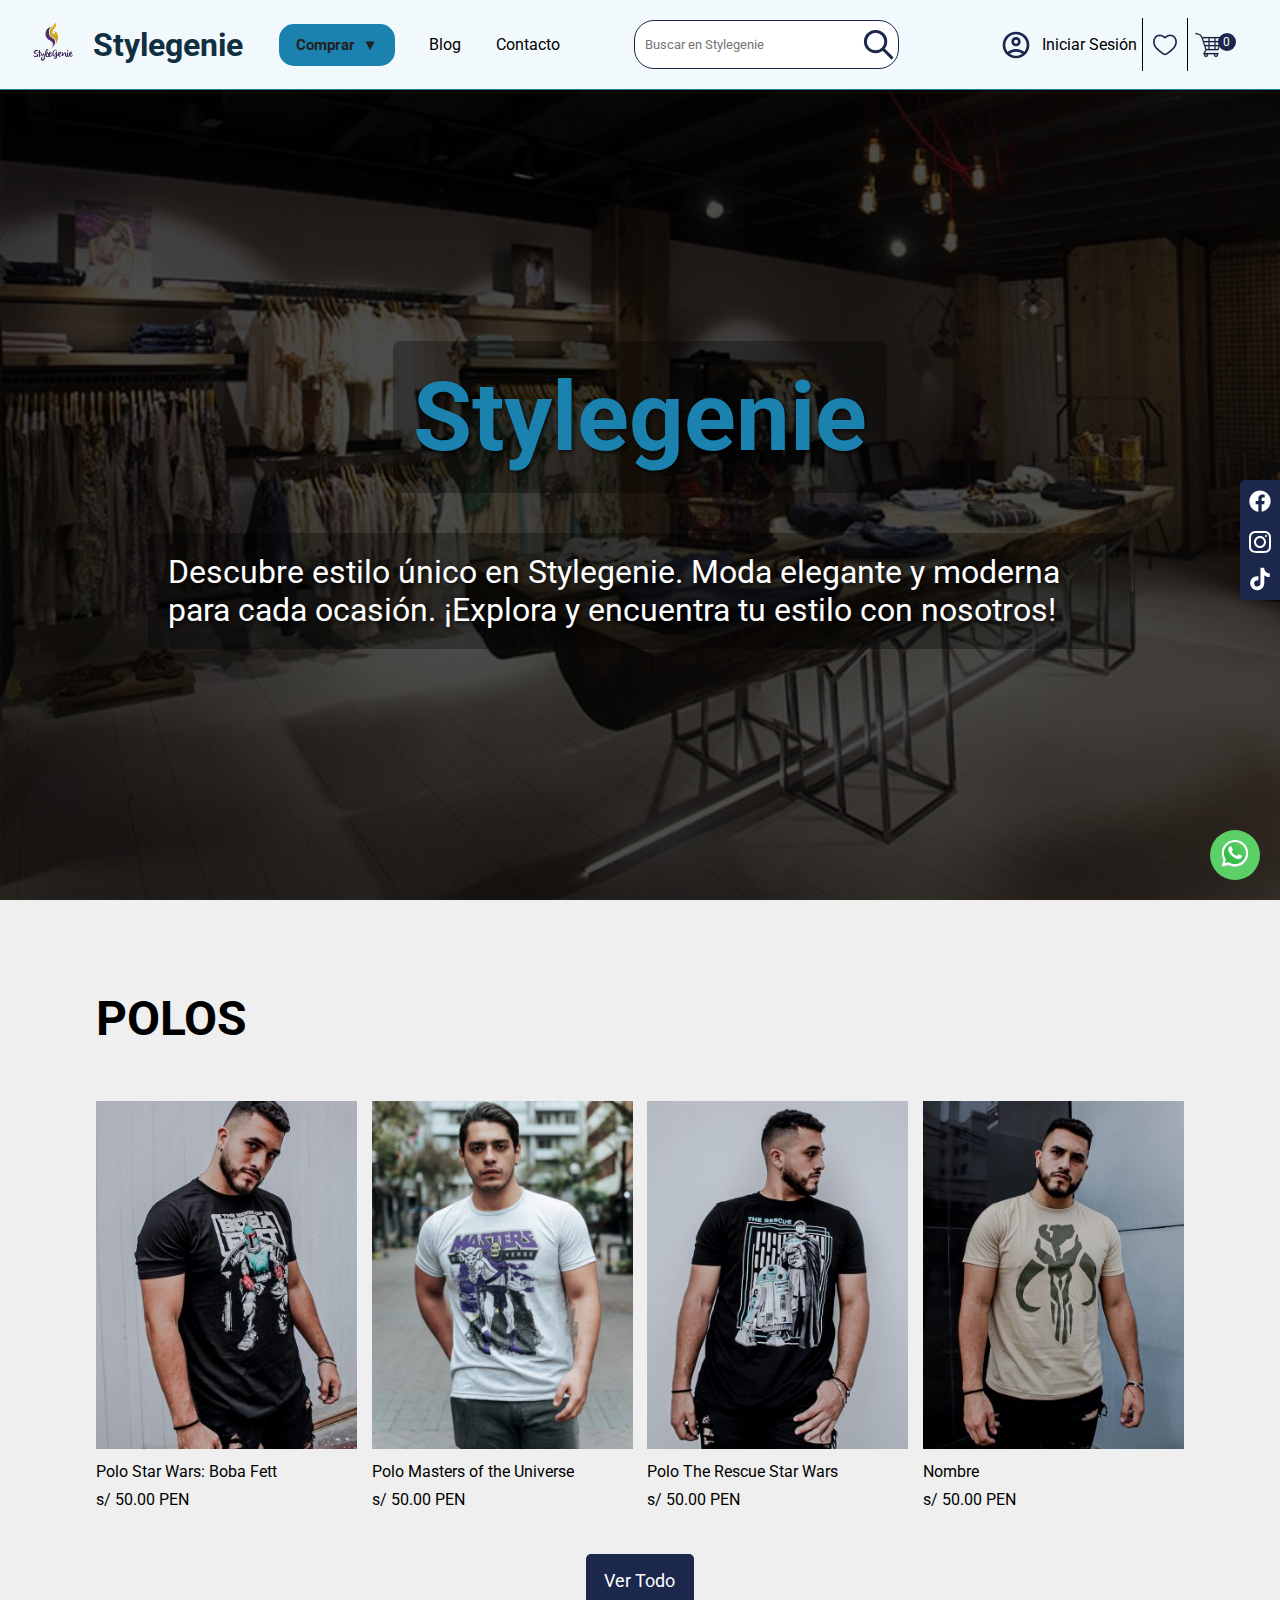
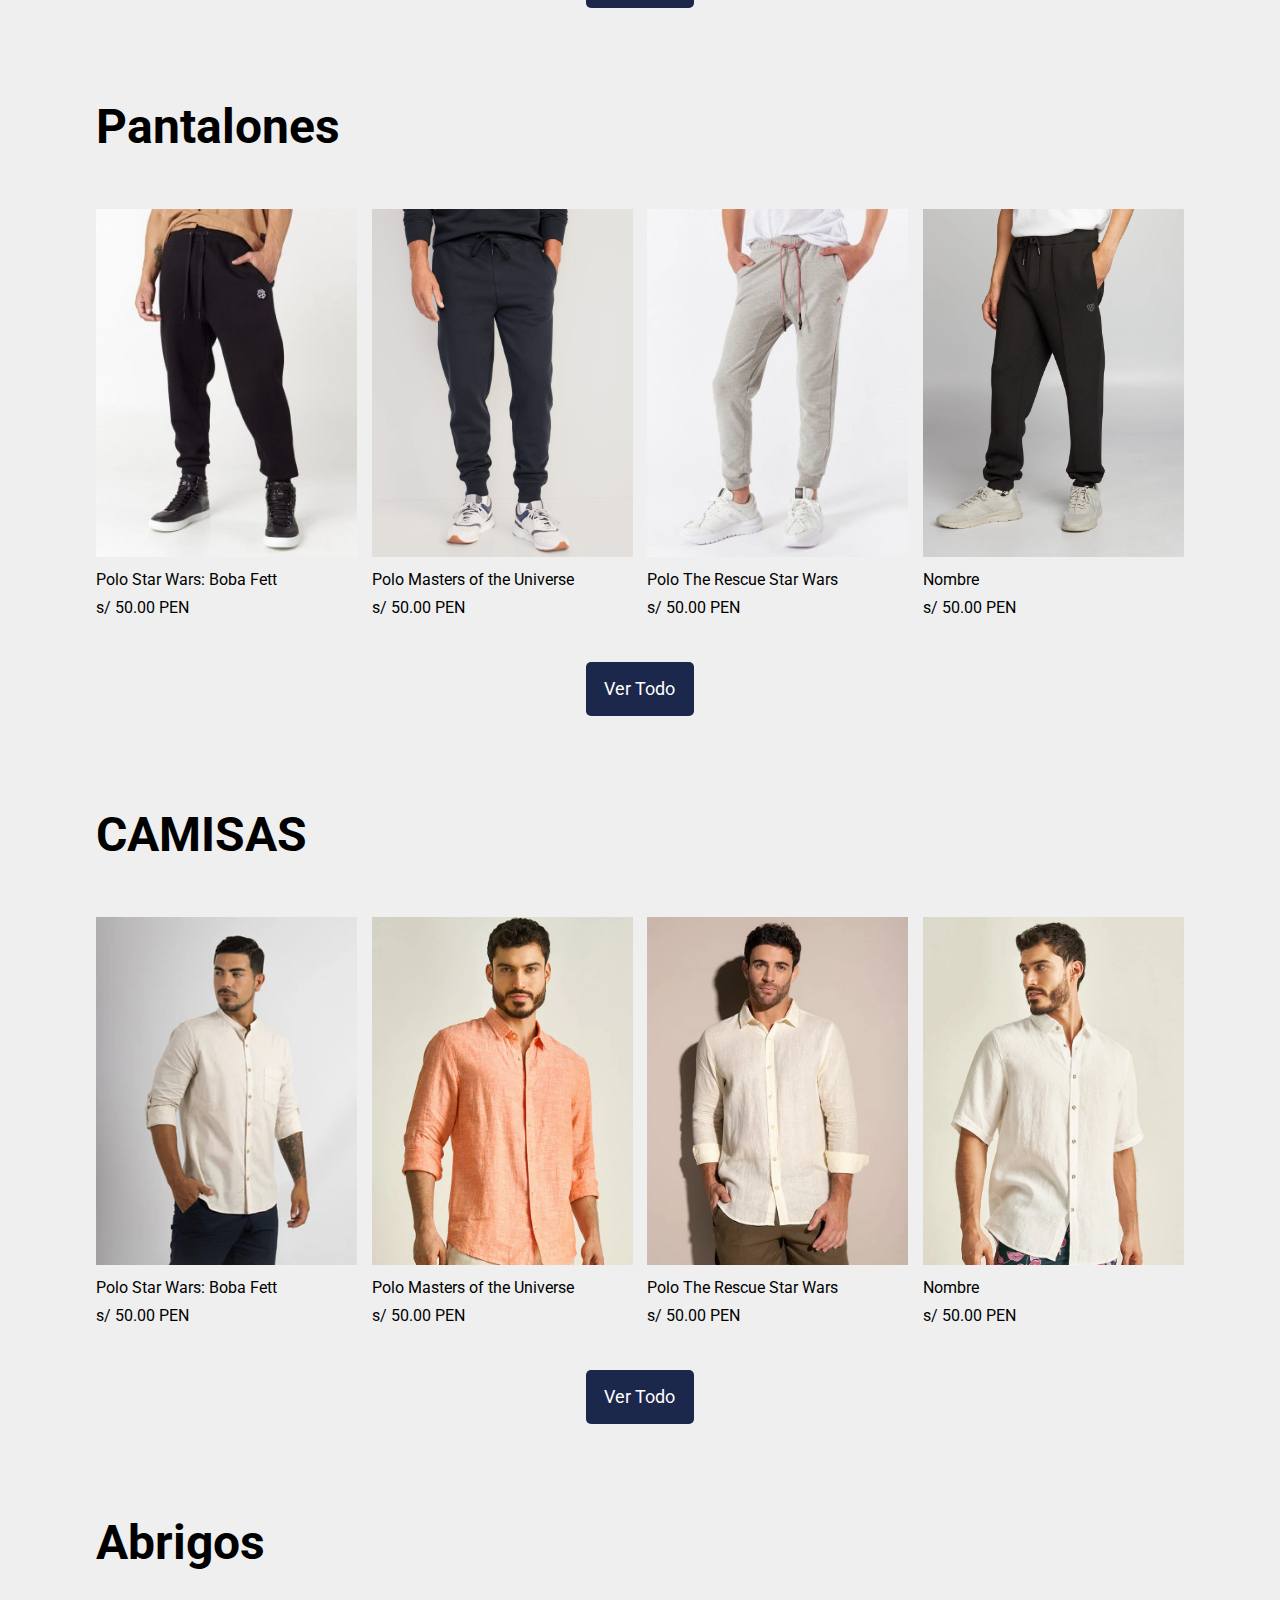
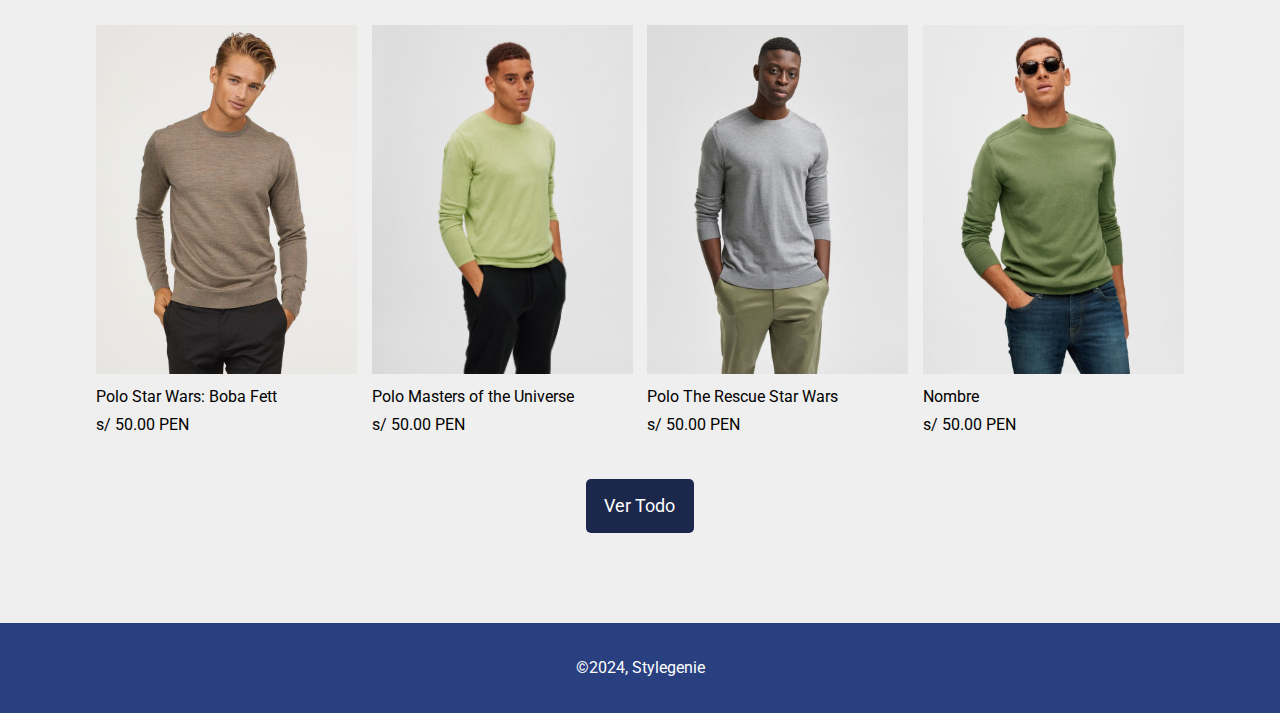
<file: index.html>
<!DOCTYPE html>
<html lang="es">
<head>
    <!--Meta etiquetas-->
    <meta charset="UTF-8">
    <meta name="viewport" content="width=device-width, initial-scale=1.0">
    <!--Titulo-->
    <title>Stylegenie | Pagina Principal</title>
    <!--Meta datos-->
    <meta name="description" content="Descubre estilo único en Stylegenie. Moda elegante y moderna para cada ocasión. ¡Explora y encuentra tu estilo con nosotros!">
    <!--MD Redes Sociales-->
    <meta property="og:title" content="Stylegenie | Pagina Principal">
    <meta property="og:description" content="Descubre estilo único en Stylegenie. Moda elegante y moderna para cada ocasión. ¡Explora y encuentra tu estilo con nosotros!">
    <meta property="og:image" content="">

    <!--Estilos-->
    <link rel="stylesheet" href="Css/style-index.css">
    <link rel="icon" href="img/Logo.png"> <!--icon-->
    <link rel="apple-touch-icon" href=""> <!--icon de movil-->
    <meta name="theme-color" content="#FFFF0"> <!--color de barra de movil-->
    <link rel="stylesheet" href="https://fonts.googleapis.com/css2?family=Roboto:ital,wght@0,100;0,300;0,400;0,500;0,700;0,900;1,100;1,300;1,400;1,500;1,700;1,900&display=swap">

</head>
<body>
    <!--Encabezado-->

    <header class="header">
        <div class="header-logo">
            <img src="img/Logo.png" alt="">
            <h1><a href="index.html">Stylegenie</a></h1>
        </div>
        <nav class="nav">
            <div class="paste-button">
                <a class="comprar" href="compra.html">Comprar &nbsp;▼</a>
                <div class="dropdown-content">
                    <a href="compra.html">Polos</a>
                    <a href="compra.html">Pantalones</a>
                    <a href="compra.html">Camisas</a>
                    <a href="compra.html">Abrigos</a>
                    <a id="ult" href="">Zapatos</a>
                </div>
              </div>          
            <a href="">Blog</a>
            <a href="contacto.html">Contacto</a>
        </nav>
        <div class="header-search">
            <input type="text" placeholder="Buscar en Stylegenie">
            <button><img src="img/search.svg" alt=""></button>
        </div>
        <div class="header-options">           
            <a href="login.html"><img src="img/user.svg" alt="">Iniciar Sesión</a>
            <a href=""><img src="img/heart.svg" alt=""></a>
            <a href=""><img src="img/shopping-cart.svg" alt=""><div>0</div></a>
        </div>
    </header>

    <!--aside - redes-->

    <aside class="aside-redes">
        <a href=""><img class="facebook" src="img/facebook.svg" alt=""></a>
        <a href=""><img class="instagram" src="img/instagram.svg" alt=""></a>
        <a href=""><img class="tiktok" src="img/tiktok.svg" alt=""></a>
    </aside>

    <!--Cuerpo-->

    <main class="main">

        <article class="main-content">
            <section class="section-1">
                <div>
                    <h2>Stylegenie</h2>
                    <p>Descubre estilo único en Stylegenie. Moda elegante y moderna para cada ocasión. ¡Explora y encuentra tu estilo con nosotros!</p>
                </div>
            </section>
            <section class="section-2">
                <header>
                    <h2>POLOS</h2>
                </header>
                <main class="section-2-content">
                    <div class="section-2-content-products">
                        <section>
                            <img src="img/polo-1.jpg" alt="">
                            <div>
                                <p>Polo Star Wars: Boba Fett</p>
                                <p>s/ 50.00 PEN</p>
                            </div>
                        </section>
                        <section>
                            <img src="img/polo-2.jpg" alt="">
                            <div>
                                <p>Polo Masters of the Universe</p>
                                <p>s/ 50.00 PEN</p>
                            </div>
                        </section>
                        <section>
                            <img src="img/polo-3.jpg" alt="">
                            <div>
                                <p>Polo The Rescue Star Wars</p>
                                <p>s/ 50.00 PEN</p>
                            </div>
                        </section>
                        <section>
                            <img src="img/polo-4.jpg" alt="">
                            <div>
                                <p>Nombre</p>
                                <p>s/ 50.00 PEN</p>
                            </div>
                        </section>
                    </div>
                    <div class="section-2-content-button">
                        <button>Ver Todo</button>
                    </div>
                </main>
            </section>
            <section class="section-2">
                <header>
                    <h2>Pantalones</h2>
                </header>
                <main class="section-2-content">
                    <div class="section-2-content-products">
                        <section>
                            <img src="img/joggers-1.jpg" alt="">
                            <div>
                                <p>Polo Star Wars: Boba Fett</p>
                                <p>s/ 50.00 PEN</p>
                            </div>
                        </section>
                        <section>
                            <img src="img/joggers-2.jpg" alt="">
                            <div>
                                <p>Polo Masters of the Universe</p>
                                <p>s/ 50.00 PEN</p>
                            </div>
                        </section>
                        <section>
                            <img src="img/joggers-3.jpg" alt="">
                            <div>
                                <p>Polo The Rescue Star Wars</p>
                                <p>s/ 50.00 PEN</p>
                            </div>
                        </section>
                        <section>
                            <img src="img/joggers-4.jpg" alt="">
                            <div>
                                <p>Nombre</p>
                                <p>s/ 50.00 PEN</p>
                            </div>
                        </section>
                    </div>
                    <div class="section-2-content-button">
                        <button>Ver Todo</button>
                    </div>
                </main>
            </section>
            <section class="section-2">
                <header>
                    <h2>CAMISAS</h2>
                </header>
                <main class="section-2-content">
                    <div class="section-2-content-products">
                        <section>
                            <img src="img/camisa-1.jpg" alt="">
                            <div>
                                <p>Polo Star Wars: Boba Fett</p>
                                <p>s/ 50.00 PEN</p>
                            </div>
                        </section>
                        <section>
                            <img src="img/camisa-2.jpg" alt="">
                            <div>
                                <p>Polo Masters of the Universe</p>
                                <p>s/ 50.00 PEN</p>
                            </div>
                        </section>
                        <section>
                            <img src="img/camisa-3.jpg" alt="">
                            <div>
                                <p>Polo The Rescue Star Wars</p>
                                <p>s/ 50.00 PEN</p>
                            </div>
                        </section>
                        <section>
                            <img src="img/camisa-4.jpg" alt="">
                            <div>
                                <p>Nombre</p>
                                <p>s/ 50.00 PEN</p>
                            </div>
                        </section>
                    </div>
                    <div class="section-2-content-button">
                        <button>Ver Todo</button>
                    </div>
                </main>
            </section>
            <section class="section-2">
                <header>
                    <h2>Abrigos</h2>
                </header>
                <main class="section-2-content">
                    <div class="section-2-content-products">
                        <section>
                            <img src="img/chompa-1.jpg" alt="">
                            <div>
                                <p>Polo Star Wars: Boba Fett</p>
                                <p>s/ 50.00 PEN</p>
                            </div>
                        </section>
                        <section>
                            <img src="img/chompa-2.jpg" alt="">
                            <div>
                                <p>Polo Masters of the Universe</p>
                                <p>s/ 50.00 PEN</p>
                            </div>
                        </section>
                        <section>
                            <img src="img/chompa-3.jpg" alt="">
                            <div>
                                <p>Polo The Rescue Star Wars</p>
                                <p>s/ 50.00 PEN</p>
                            </div>
                        </section>
                        <section>
                            <img src="img/chompa-4.jpg" alt="">
                            <div>
                                <p>Nombre</p>
                                <p>s/ 50.00 PEN</p>
                            </div>
                        </section>
                    </div>
                    <div class="section-2-content-button">
                        <button>Ver Todo</button>
                    </div>
                </main>
            </section>
        </article>

    </main>

    <!--ASIDE-->

    <aside class="aside-wsp">
        <a href=""><img src="img/whatsapp-svgrepo-com.svg" alt=""></a>
    </aside>

    <!--Pie de pagina-->

    <footer class="footer">
        <p>&copy;2024, Stylegenie</p>
    </footer>

</body>
</html>
</file>
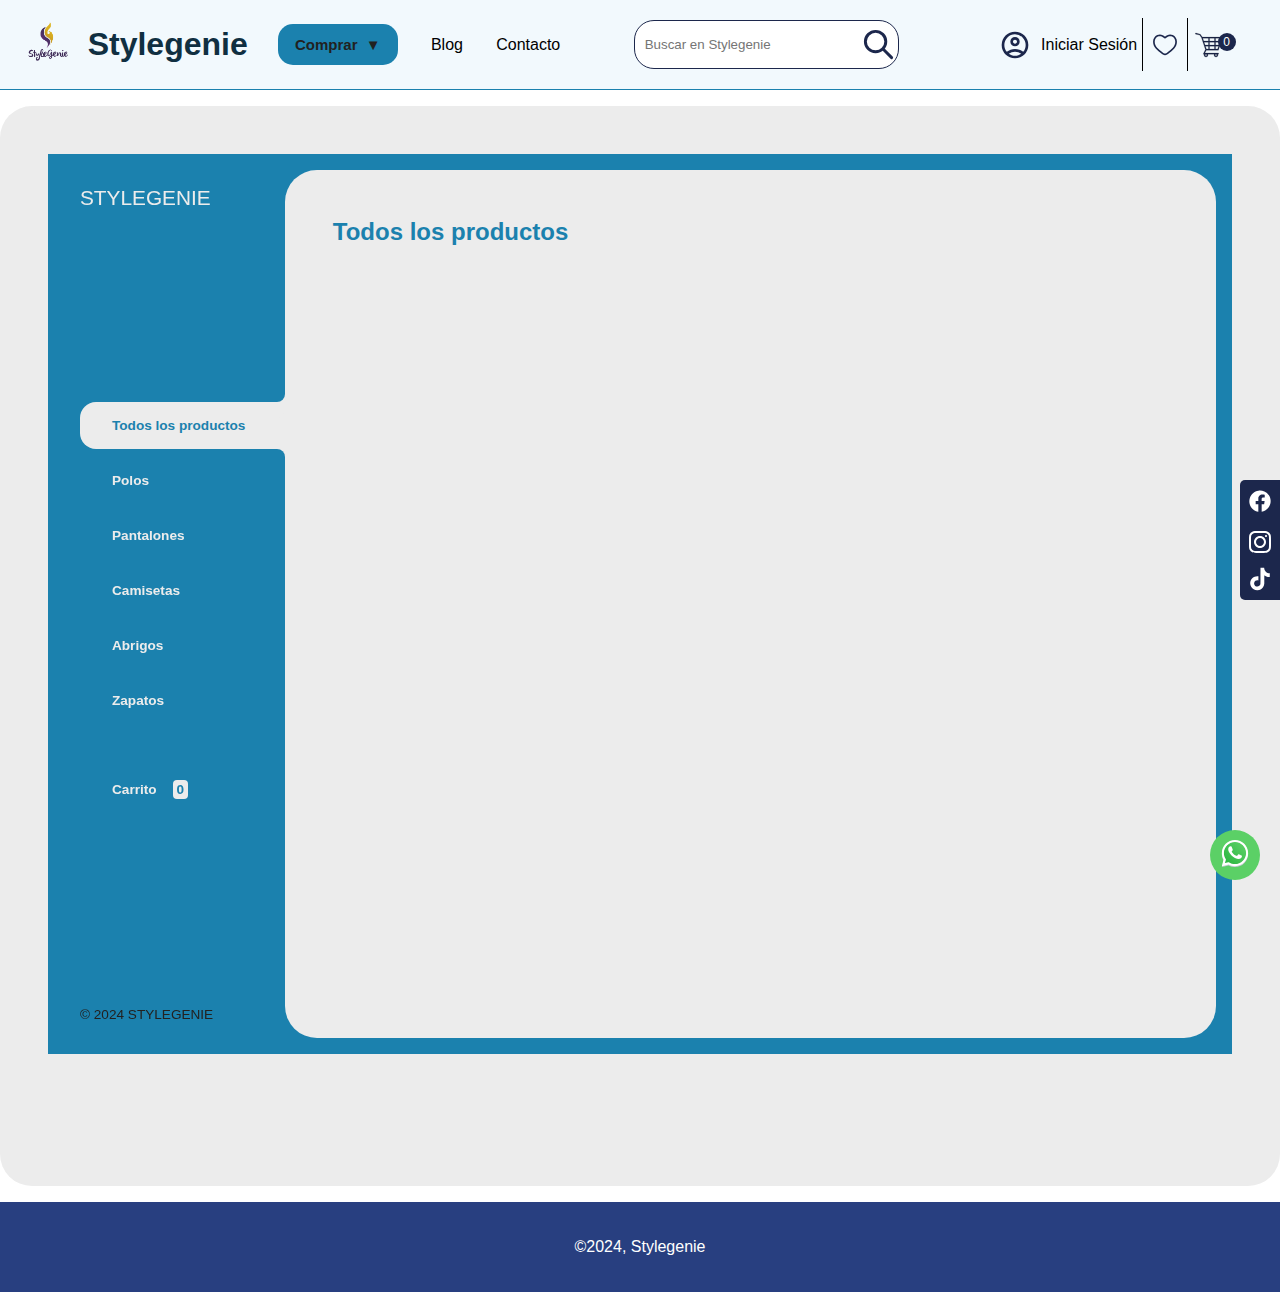
<file: compra.html>
<!DOCTYPE html>
<html lang="es">
<head>
    <!--Meta etiquetas-->
    <meta charset="UTF-8">
    <meta name="viewport" content="width=device-width, initial-scale=1.0">
    <!--Titulo-->
    <title>Stylegenie | Compra</title>
    <!--Meta datos-->
    <meta name="description" content="Descubre estilo único en Stylegenie. Moda elegante y moderna para cada ocasión. ¡Explora y encuentra tu estilo con nosotros!">
    <!--MD Redes Sociales-->
    <meta property="og:title" content="Stylegenie | Compra">
    <meta property="og:description" content="Descubre estilo único en Stylegenie. Moda elegante y moderna para cada ocasión. ¡Explora y encuentra tu estilo con nosotros!">
    <meta property="og:image" content="">

    <!--Estilos-->
    <link rel="stylesheet" href="Css/style-compra.css">
    <link rel="icon" href="img/Logo.png"> <!--icon-->
    <link rel="apple-touch-icon" href=""> <!--icon de movil-->
    <meta name="theme-color" content="#FFFF0"> <!--color de barra de movil-->
    <link rel="stylesheet" href="https://fonts.googleapis.com/css2?family=Roboto:ital,wght@0,100;0,300;0,400;0,500;0,700;0,900;1,100;1,300;1,400;1,500;1,700;1,900&display=swap">

</head>
<body>
    <!--Encabezado-->

    <header class="header">
        <div class="header-logo">
            <img src="img/Logo.png" alt="">
            <h1><a href="index.html">Stylegenie</a></h1>
        </div>
        <nav class="nav">
            <div class="paste-button">
                <a class="comprar" href="compra.html">Comprar &nbsp;▼</a>
                <div class="dropdown-content">
                    <a href="compra.html">Polos</a>
                    <a href="compra.html">Pantalones</a>
                    <a href="compra.html">Camisas</a>
                    <a href="compra.html">Abrigos</a>
                    <a id="ult" href="">Zapatos</a>
                </div>
              </div>          
            <a href="">Blog</a>
            <a href="contacto.html">Contacto</a>
        </nav>
        <div class="header-search">
            <input type="text" placeholder="Buscar en Stylegenie">
            <button><img src="img/search.svg" alt=""></button>
        </div>
        <div class="header-options">           
            <a href="login.html"><img src="img/user.svg" alt="">Iniciar Sesión</a>
            <a href=""><img src="img/heart.svg" alt=""></a>
            <a href=""><img src="img/shopping-cart.svg" alt=""><div>0</div></a>
        </div>
    </header>

    <!--aside - redes-->

    <aside class="aside-redes">
        <a href=""><img class="facebook" src="img/facebook.svg" alt=""></a>
        <a href=""><img class="instagram" src="img/instagram.svg" alt=""></a>
        <a href=""><img class="tiktok" src="img/tiktok.svg" alt=""></a>
    </aside>

    <!--Cuerpo-->

    <main class="main">

        <!-- Catálogo de productos -->
    <div class="wrapper">
        <header class="header-mobile">
            <h1 class="logo">STYLEGENIE</h1>
            <button class="open-menu" id="open-menu">
                <i class="bi bi-list"></i>
            </button>
        </header>
        <aside class="aside-elvis">
            <button class="close-menu" id="close-menu">
                <i class="bi bi-x"></i>
            </button>
            <header>
                <h1 class="logo">STYLEGENIE</h1>
            </header>
            <nav>
                <ul class="menu">
                    <li>
                        <button id="todos" class="boton-menu boton-categoria active"><i class="bi bi-hand-index-thumb-fill"></i> Todos los productos</button>
                    </li>
                    <li>
                        <button id="polos" class="boton-menu boton-categoria"><i class="bi bi-hand-index-thumb"></i> Polos</button>
                    </li>
                    <li>
                        <button id="pantalones" class="boton-menu boton-categoria"><i class="bi bi-hand-index-thumb"></i> Pantalones</button>
                    </li>
                    <li>
                        <button id="camisetas" class="boton-menu boton-categoria"><i class="bi bi-hand-index-thumb"></i> Camisetas</button>
                    </li>
                    <li>
                        <button id="abrigos" class="boton-menu boton-categoria"><i class="bi bi-hand-index-thumb"></i> Abrigos</button>
                    </li>
                    <li>
                        <button id="zapatos" class="boton-menu boton-categoria"><i class="bi bi-hand-index-thumb"></i> Zapatos</button>
                    </li>
                    <li>
                        <a class="boton-menu boton-carrito" href="./carrito.php">
                            <i class="bi bi-cart-fill"></i> Carrito <span id="numerito" class="numerito">0</span>
                        </a>
                    </li>
                </ul>
            </nav>
            <footer>
                <p class="texto-footer">© 2024 STYLEGENIE</p>
            </footer>
        </aside>
        <main>
            <h2 class="titulo-principal" id="titulo-principal">Todos los productos</h2>
            <div id="contenedor-productos" class="contenedor-productos">
                <!-- Esto se va a rellenar con JS -->
            </div>
        </main>
    </div>

    </main>

    <!--ASIDE-->

    <aside class="aside-wsp">
        <a href=""><img src="img/whatsapp-svgrepo-com.svg" alt=""></a>
    </aside>

    <!--Pie de pagina-->

    <footer class="footer">
        <p>&copy;2024, Stylegenie</p>
    </footer>

</body>
</html>
</file>
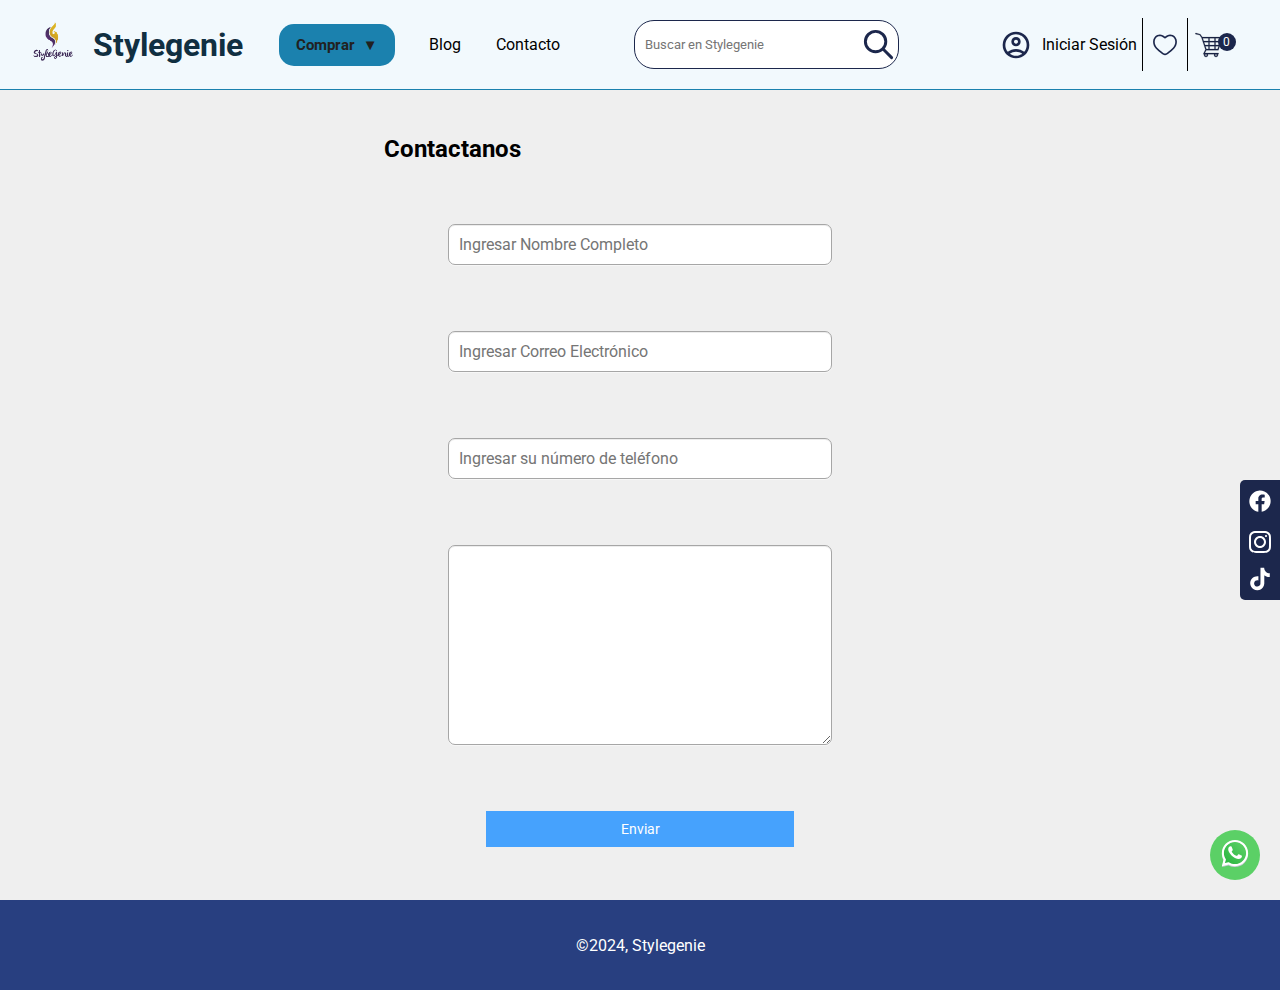
<file: contacto.html>
<!DOCTYPE html>
<html lang="es">
<head>
    <!--Meta etiquetas-->
    <meta charset="UTF-8">
    <meta name="viewport" content="width=device-width, initial-scale=1.0">
    <!--Titulo-->
    <title>Stylegenie | Contacto</title>
    <!--Meta datos-->
    <meta name="description" content="Descubre estilo único en Stylegenie. Moda elegante y moderna para cada ocasión. ¡Explora y encuentra tu estilo con nosotros!">
    <!--MD Redes Sociales-->
    <meta property="og:title" content="Stylegenie | Contacto">
    <meta property="og:description" content="Descubre estilo único en Stylegenie. Moda elegante y moderna para cada ocasión. ¡Explora y encuentra tu estilo con nosotros!">
    <meta property="og:image" content="">

    <!--Estilos-->
    <link rel="stylesheet" href="Css/style-contacto.css">
    <link rel="icon" href="img/Logo.png"> <!--icon-->
    <link rel="apple-touch-icon" href=""> <!--icon de movil-->
    <meta name="theme-color" content="#FFFF0"> <!--color de barra de movil-->
    <link rel="stylesheet" href="https://fonts.googleapis.com/css2?family=Roboto:ital,wght@0,100;0,300;0,400;0,500;0,700;0,900;1,100;1,300;1,400;1,500;1,700;1,900&display=swap">

</head>
<body>
    <!--Encabezado-->

    <header class="header">
        <div class="header-logo">
            <img src="img/Logo.png" alt="">
            <h1><a href="index.html">Stylegenie</a></h1>
        </div>
        <nav class="nav">
            <div class="paste-button">
                <a class="comprar" href="compra.html">Comprar &nbsp;▼</a>
                <div class="dropdown-content">
                    <a href="compra.html">Polos</a>
                    <a href="compra.html">Pantalones</a>
                    <a href="compra.html">Camisas</a>
                    <a href="compra.html">Abrigos</a>
                    <a id="ult" href="">Zapatos</a>
                </div>
              </div>          
            <a href="">Blog</a>
            <a href="contacto.html">Contacto</a>
        </nav>
        <div class="header-search">
            <input type="text" placeholder="Buscar en Stylegenie">
            <button><img src="img/search.svg" alt=""></button>
        </div>
        <div class="header-options">           
            <a href="login.html"><img src="img/user.svg" alt="">Iniciar Sesión</a>
            <a href=""><img src="img/heart.svg" alt=""></a>
            <a href=""><img src="img/shopping-cart.svg" alt=""><div>0</div></a>
        </div>
    </header>

    <!--aside - redes-->

    <aside class="aside-redes">
        <a href=""><img class="facebook" src="img/facebook.svg" alt=""></a>
        <a href=""><img class="instagram" src="img/instagram.svg" alt=""></a>
        <a href=""><img class="tiktok" src="img/tiktok.svg" alt=""></a>
    </aside>

    <!--Cuerpo-->

    <main class="main">

        <article class="main-content">
            
            <h2>Contactanos</h2>

            <form action="" method="post">

                <input class="input" type="text" name="" id="" placeholder="Ingresar Nombre Completo">
                <input class="input"  type="email" name="" id="" placeholder="Ingresar Correo Electrónico">
                <input class="input"  type="tel" name="" id="" placeholder="Ingresar su número de teléfono">
                <textarea class="input-text"  name="" id=""></textarea>
                <input class="submit" type="submit" value="Enviar">

            </form>

        </article>

    </main>

    <!--ASIDE-->

    <aside class="aside-wsp">
        <a href=""><img src="img/whatsapp-svgrepo-com.svg" alt=""></a>
    </aside>

    <!--Pie de pagina-->

    <footer class="footer">
        <p>&copy;2024, Stylegenie</p>
    </footer>

</body>
</html>
</file>
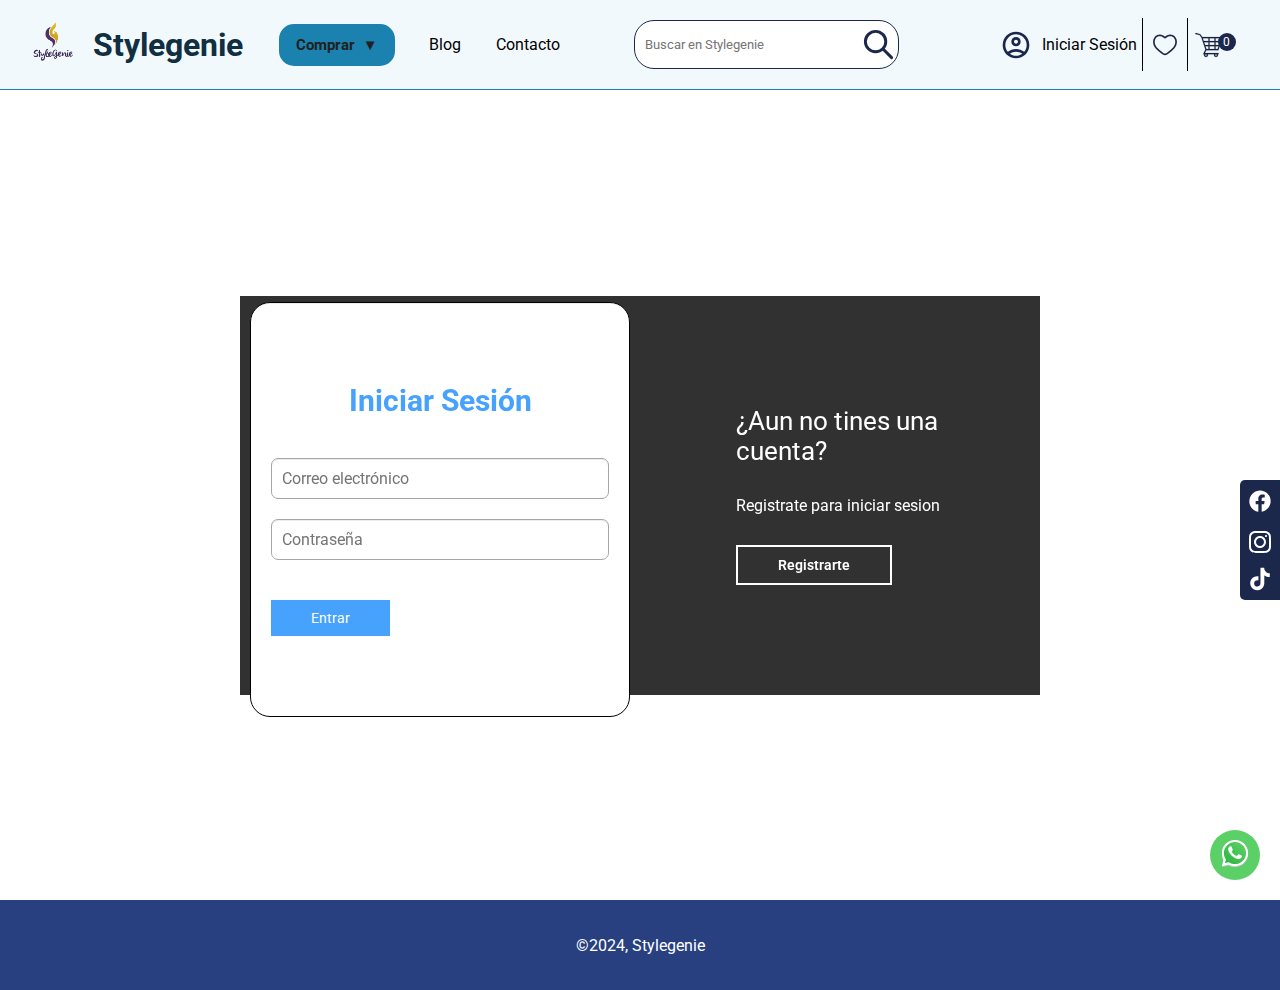
<file: login.html>
<!DOCTYPE html>
<html lang="es">

<head>
    <!--Meta etiquetas-->
    <meta charset="UTF-8" />
    <meta name="viewport" content="width=device-width, initial-scale=1.0" />
    <!--Titulo-->
    <title>Stylegenie | Iniciar Sesión</title>
    <!--Meta datos-->
    <meta name="description"
        content="Ingresa a tu cuenta Stylegenie y descubre un mundo de moda personalizada. ¡Tu estilo único te espera aquí!" />
    <!--MD Redes Sociales-->
    <meta property="og:title" content="Stylegenie | Iniciar Sesión" />
    <meta property="og:description"
        content="Ingresa a tu cuenta Stylegenie y descubre un mundo de moda personalizada. ¡Tu estilo único te espera aquí!" />
    <meta property="og:image" content="" />

    <!--Estilos-->
    <link rel="stylesheet" href="Css/style-login.css" />
    <link rel="icon" href="img/Logo.png" />
    <!--icon-->
    <link rel="apple-touch-icon" href="" />
    <!--icon de movil-->
    <meta name="theme-color" content="#FFFF0" />
    <!--color de barra de movil-->
    <link rel="stylesheet"
        href="https://fonts.googleapis.com/css2?family=Roboto:ital,wght@0,100;0,300;0,400;0,500;0,700;0,900;1,100;1,300;1,400;1,500;1,700;1,900&display=swap" />
</head>

<body>
    <!--Encabezado-->

    <header class="header">
        <div class="header-logo">
            <img src="img/Logo.png" alt="" />
            <h1><a href="index.html">Stylegenie</a></h1>
        </div>
        <nav class="nav">
            <div class="paste-button">
                <a class="comprar" href="compra.html">Comprar &nbsp;▼</a>
                <div class="dropdown-content">
                    <a href="compra.html">Polos</a>
                    <a href="compra.html">Pantalones</a>
                    <a href="compra.html">Camisas</a>
                    <a href="compra.html">Abrigos</a>
                    <a id="ult" href="">Zapatos</a>
                </div>
            </div>
            <a href="">Blog</a>
            <a href="contacto.html">Contacto</a>
        </nav>
        <div class="header-search">
            <input type="text" placeholder="Buscar en Stylegenie" />
            <button><img src="img/search.svg" alt="" /></button>
        </div>
        <div class="header-options">
            <a href="login.html"><img src="img/user.svg" alt="" />Iniciar Sesión</a>
            <a href=""><img src="img/heart.svg" alt="" /></a>
            <a href=""><img src="img/shopping-cart.svg" alt="" />
                <div>0</div>
            </a>
        </div>
    </header>

    <!--aside - redes-->

    <aside class="aside-redes">
        <a href=""><img class="facebook" src="img/facebook.svg" alt="" /></a>
        <a href=""><img class="instagram" src="img/instagram.svg" alt="" /></a>
        <a href=""><img class="tiktok" src="img/tiktok.svg" alt="" /></a>
    </aside>

    <!--Cuerpo-->

    <main class="main">
        <div class="contenedor__todo">
            <div class="caja__trasera">
                <div class="caja__trasera--login">
                    <h3>¿Ya eres cliente vip?</h3>
                    <p>
                        Inicia sesion con tu cuenta de cliente para ingresar ala pagina
                    </p>
                    <button id="btn__iniciar-sesion">Iniciar Sesion</button>
                </div>
                <div class="caja__tracera--registrar">
                    <h3>¿Aun no tines una cuenta?</h3>
                    <p>Registrate para iniciar sesion</p>
                    <button id="btn__registrarse">Registrarte</button>
                </div>
            </div>
            <div class="contenedor__login-registrar">
                <!-- Formulario de inicio de sesión -->
                <form action="php/login_usuario_be.php" method="POST" class="formulario__login">
                    <h2>Iniciar Sesión</h2>
                    <input type="text" placeholder="Correo electrónico" name="correo" />
                    <input type="password" placeholder="Contraseña" name="contrasena" />
                    <button type="submit">Entrar</button>
                </form>
                <!-- Formulario de Registro -->
                <form action="php/registro_usuario_be.php" method="POST" class="formulario__registrar">
                    <h2>Registrarte</h2>
                    <div class="cant"><span>1</span> de 2</div>
                    <div class="registrar-part1">
                        <input type="text" placeholder="Nombre completo" name="nombre_completo" />
                        <input type="tel" placeholder="Numero de Telefono" name="telefono" />
                        <select id="genero" name="genero">
                            <option value="">--Seleccionar--</option>
                            <option value="masculino">Masculino</option>
                            <option value="femenino">Femenino</option>
                            <option value="no-binario">Y 39 tipos de gay</option>
                        </select>
                        <input type="date" name="date" />
                        <input type="email" placeholder="Correo electronico" name="correo" />
                        <input type="button" value="Siguiente" id="btnSiguiente">
                    </div>
                    <div class="registrar-part2">
                        <input type="text" placeholder="Nombre de usuario" name="usuario" />
                        <input type="password" placeholder="Contraseña" name="contrasena" />
                        <input type="password" placeholder="Repetir contraseña" name="rep_contrasena" />
                        <input type="button" value="Regresar" id="btnRegresar">
                        <button type="submit">Registrarme</button>
                    </div>
                </form>
                
            </div>
        </div>
    </main>

    <!--ASIDE-->

    <aside class="aside-wsp">
        <a href=""><img src="img/whatsapp-svgrepo-com.svg" alt="" /></a>
    </aside>

    <!--Pie de pagina-->

    <footer class="footer">
        <p>&copy;2024, Stylegenie</p>
    </footer>
    <script src="js/componenteLogin.js"></script>
</body>

</html>
</file>
<file: Css/style-index.css>
*{
    margin: 0;
    padding: 0;
    box-sizing: border-box;
    text-decoration: none;
    font-family: "Roboto", sans-serif;
}

body,
.main{
    position: relative;
    z-index: -3;
}

.header{
    position: sticky;
    top: 0;
    height: 10vh;
    padding: 1vh;
    background-color: #f2f9fd;
    border-bottom: 1px solid #1b81ae;
    color: black;
    display: flex;
    justify-content: space-around;
}
/*header-logo*/
.header-logo{
    width: 20%;
    height: 100%;
    display: flex;
    justify-content: center;
    align-items: center;
}

.header-logo > img{
    width: 50px;
    height: 50px;
}

.header-logo > h1{
    margin-left: 15px;   
}

.header-logo > h1 > a{
    color: #102f41;
}

/*navegacion*/
.nav{
    width: 25%;
    height: 100%;
    display: flex;
    justify-content: space-around;
    align-items: center;   
}

.nav > a{   
    color: black;
}

.comprar {
    background-color: #1b81ae;
    color: #212121;
    padding: 10px 15px;
    font-size: 15px;
    font-weight: bold;
    border: 2px solid transparent;
    border-radius: 15px;
    cursor: pointer;
  }
  
  .dropdown-content {
    display: none;
    font-size: 13px;
    position: absolute;
    z-index: 1;
    min-width: 200px;
    background-color: #f2f9fd;
    border: 2px solid #1b81ae;
    border-radius: 0px 15px 15px 15px;
    box-shadow: 0px 8px 16px 0px rgba(0,0,0,0.2);
  }
  
  .dropdown-content a {
    color: #1b81ae;
    padding: 8px 10px;
    text-decoration: none;
    display: block;
    transition: 0.1s;
  }
  
  .dropdown-content a:hover {
    background-color: #1b81ae;
    color: #212121;
  }
  
  .dropdown-content a:focus {
    background-color: #212121;
    color: #1b81ae;
  }
  
  .dropdown-content #ult:hover {
    border-radius: 0px 0px 11px 11px;
  }

  .paste-button:hover button {
    border-radius: 15px 15px 0px 0px;
  }
  
  .paste-button:hover .dropdown-content {
    display: block;
  }

.nav > a:hover{
    text-decoration: underline;
}

/*search*/

.header-search{
    width: 30%;
    display: flex;
    justify-content: center;
    align-items: center;
    position: relative;
}

.header-search > input[type="text"]{
    width: 70%;
    height: 70%;
    border: 1px solid #1C274C;
    border-radius: 20px;
    padding-left: 10px;
    padding-right: 35px;
}

.header-search > button{
    width: 7%;
    height: 50%;
    background-color: white;
    border-radius: 70px;
    border: none;
    cursor: pointer;
    position: absolute;
    right: 68px;
}

.header-search img{
    height: 100%;
}

/*opciones*/
.header-options{
    width: 25%;
    height: 100%;
    padding: 1vh;
    display: flex;
    justify-content: center;
    align-items: center;
}

.header-options a:nth-child(1){
    width: 50%;
    height: 100%;
    display: flex;
    justify-content: center;
    align-items: center;
    color: black;
    border-right: 1px solid black;
    
}

.header-options a:nth-child(1) > img{
    margin-right: 10px;
}
.header-options a:nth-child(2){
    width: 15%;
    height: 100%;
    display: flex;
    justify-content: center;
    align-items: center;
    border-right: 1px solid black;
}
.header-options a:nth-child(3){
    width: 15%;
    height: 100%;
    display: flex;
    justify-content: center;
    align-items: center;
    position: relative;
}

.header-options div{
    width: 18px;
    height: 18px;
    position: absolute;
    background-color: #1C274C;
    border-radius: 50%;
    bottom: 20px;
    left: 30px;
    display: flex;
    justify-content: center;
    align-items: center;
    color: white;
    font-size: 12px;
}

.header-options img{
    width: 32px;
    height: 32px;
}

/*aside -redes*/

.aside-redes{
    position: fixed;
    background-color: #1C274C;
    width: 40px;
    height: 120px;
    border-top-left-radius: 5px;
    border-bottom-left-radius: 5px;
    right: 0;
    bottom: 300px;
    display: flex;
    flex-direction: column;
    justify-content: space-around;
    align-items: center;
}

.facebook{
    width: 32px;
    height: 32px;
}

.instagram{
    width: 24px;
    height: 24px;
}

.tiktok{
    width: 24px;
    height: 24px;
}

/*main contenido*/

.main-content{
    position: relative;
    z-index: -2;
    width: 100%;
    background-color: #efefef;
    display: flex;
    flex-direction: column;
    align-items: center;
}

.main-content > section{
    margin-bottom: 10vh;
}

.main-content h2{
    font-size: 48px;
}

/*SECTION 1*/

.section-1{
    width: 100%;
    height: 90vh;
    position: relative;
    z-index: -1;
    display: flex;
    justify-content: center;
    align-items: center;
    background-image: 
        linear-gradient(rgba(0,0,0,0.7),rgba(0,0,0,0.7)),url(../img/portada3.png);
    background-repeat: no-repeat;
    background-size: cover;
    background-attachment: fixed;
    
}

.section-1 > div{
    width: 80%;
    height: 50%;
    display: flex;
    flex-direction: column;
    justify-content: center;
    align-items: center;
    
}

.section-1 > div > h2{
    font-size: 6rem;
    color: #1b81ae;
    text-shadow: 2px 2px 4px rgba(0,0,0,0.7);
    margin: 20px;
    padding: 20px;
    background-color: rgba(0,0,0,0.3);
    border-radius: 8px;
}

.section-1 > div > p{
    font-size: 2rem;
    color: white;
    text-shadow: 2px 2px 4px rgba(0,0,0,0.7);
    margin: 20px;
    padding: 20px;
    background-color: rgba(0,0,0,0.3);
    border-radius: 8px;
}

/*SECTION 2*/

.section-2{
    width: 85%;
}

.section-2-content{
    margin-top: 5vh;
    display: flex;
    flex-direction: column;
}

.section-2-content-products{
    padding-top: 1vh;
    padding-bottom: 1vh;
    display: flex;
    justify-content: space-between;
}

.section-2-content-products > section{
    width: 24%;  
}

.section-2-content-products img{
    width: 100%;
    height: auto;
}

.section-2-content-products p{
    margin-top: 1vh;
}

.section-2-content-button{
    margin-top: 4vh;
}

.section-2-content-button button{
    display: block;
    margin-left: auto;
    margin-right: auto;
    width: 10%;
    height: 6vh;
    background-color: #1C274C;
    color: white;
    font-size: 1.1em;
    border: none;
    cursor: pointer;
    border-radius: 5px;
}

/*aside 2*/

.aside-wsp{
    position: fixed;
    bottom: 20px;
    right: 20px;
    width: 50px;
    height: 50px;
    border-radius: 50%;
    border: none;  
    background-color: #5BD066;
    display: flex;
    justify-content: center;
    align-items: center;
}
.aside-wsp img{
    width: 30px;
    height: 30px;
}

/*footer*/

.footer{

    width: 100%;
    height: 10vh;
    background: #283f80;
    color: white;
    display: flex;
    justify-content: center;
    align-items: center;

}
</file>
<file: Css/style-compra.css>
*{
    margin: 0;
    padding: 0;
    box-sizing: border-box;
    text-decoration: none;
    font-family: "Roboto", sans-serif;
}

body,
.main{
    position: relative;
    z-index: -3;
}

.header{
    position: sticky;
    top: 0;
    height: 10vh;
    padding: 1vh;
    background-color: #f2f9fd;
    border-bottom: 1px solid #1b81ae;
    color: black;
    display: flex;
    justify-content: space-around;
}
/*header-logo*/
.header-logo{
    width: 20%;
    height: 100%;
    display: flex;
    justify-content: center;
    align-items: center;
}

.header-logo > img{
    width: 50px;
    height: 50px;
}

.header-logo > h1{
    margin-left: 15px;   
}

.header-logo > h1 > a{
    color: #102f41;
}

/*navegacion*/
.nav{
    width: 25%;
    height: 100%;
    display: flex;
    justify-content: space-around;
    align-items: center;   
}

.nav > a{   
    color: black;
}

.comprar {
    background-color: #1b81ae;
    color: #212121;
    padding: 10px 15px;
    font-size: 15px;
    font-weight: bold;
    border: 2px solid transparent;
    border-radius: 15px;
    cursor: pointer;
  }
  
  .dropdown-content {
    display: none;
    font-size: 13px;
    position: absolute;
    z-index: 1;
    min-width: 200px;
    background-color: #f2f9fd;
    border: 2px solid #1b81ae;
    border-radius: 0px 15px 15px 15px;
    box-shadow: 0px 8px 16px 0px rgba(0,0,0,0.2);
  }
  
  .dropdown-content a {
    color: #1b81ae;
    padding: 8px 10px;
    text-decoration: none;
    display: block;
    transition: 0.1s;
  }
  
  .dropdown-content a:hover {
    background-color: #1b81ae;
    color: #212121;
  }
  
  .dropdown-content a:focus {
    background-color: #212121;
    color: #1b81ae;
  }
  
  .dropdown-content #ult:hover {
    border-radius: 0px 0px 11px 11px;
  }

  .paste-button:hover button {
    border-radius: 15px 15px 0px 0px;
  }
  
  .paste-button:hover .dropdown-content {
    display: block;
  }

.nav > a:hover{
    text-decoration: underline;
}

/*search*/

.header-search{
    width: 30%;
    display: flex;
    justify-content: center;
    align-items: center;
    position: relative;
}

.header-search > input[type="text"]{
    width: 70%;
    height: 70%;
    border: 1px solid #1C274C;
    border-radius: 20px;
    padding-left: 10px;
    padding-right: 35px;
}

.header-search > button{
    width: 7%;
    height: 50%;
    background-color: white;
    border-radius: 70px;
    border: none;
    cursor: pointer;
    position: absolute;
    right: 68px;
}

.header-search img{
    height: 100%;
}

/*opciones*/
.header-options{
    width: 25%;
    height: 100%;
    padding: 1vh;
    display: flex;
    justify-content: center;
    align-items: center;
}

.header-options a:nth-child(1){
    width: 50%;
    height: 100%;
    display: flex;
    justify-content: center;
    align-items: center;
    color: black;
    border-right: 1px solid black;
    
}

.header-options a:nth-child(1) > img{
    margin-right: 10px;
}
.header-options a:nth-child(2){
    width: 15%;
    height: 100%;
    display: flex;
    justify-content: center;
    align-items: center;
    border-right: 1px solid black;
}
.header-options a:nth-child(3){
    width: 15%;
    height: 100%;
    display: flex;
    justify-content: center;
    align-items: center;
    position: relative;
}

.header-options div{
    width: 18px;
    height: 18px;
    position: absolute;
    background-color: #1C274C;
    border-radius: 50%;
    bottom: 20px;
    left: 30px;
    display: flex;
    justify-content: center;
    align-items: center;
    color: white;
    font-size: 12px;
}

.header-options img{
    width: 32px;
    height: 32px;
}

/*aside -redes*/

.aside-redes{
    position: fixed;
    background-color: #1C274C;
    width: 40px;
    height: 120px;
    border-top-left-radius: 5px;
    border-bottom-left-radius: 5px;
    right: 0;
    bottom: 300px;
    display: flex;
    flex-direction: column;
    justify-content: space-around;
    align-items: center;
}

.facebook{
    width: 32px;
    height: 32px;
}

.instagram{
    width: 24px;
    height: 24px;
}

.tiktok{
    width: 24px;
    height: 24px;
}



/*main contenido*/

.main{
    width: 100%;
    height: 120vh;
}

.main-content{
    position: relative;
    z-index: -2;
    width: 100%;
    background-color: #efefef;
    display: flex;
    flex-direction: column;
    align-items: center;
}

@import url('https://fonts.googleapis.com/css2?family=Rubik:wght@300;400;500;600;700;800;900&display=swap');

:root {
    --clr-main:   #1b81ae   ;
    --clr-main-light:  #232120  ;
    --clr-white: #ececec;
    --clr-gray: #3d83c9 ;
    --clr-red: #961818;
}

* {
    margin: 0;
    padding: 0;
    box-sizing: border-box;
    font-family: 'Rubik', sans-serif;
}

h1, h2, h3, h4, h5, h6, p, a, input, textarea, ul {
    margin: 0;
    padding: 0;
}

ul {
    list-style-type: none;
}

a {
    text-decoration: none;
}

.wrapper {
    display: grid;
    grid-template-columns: 1fr 4fr;
    background-color: var(--clr-main);
}

.aside-elvis {
    padding: 2rem;
    padding-right: 0;
    color: var(--clr-white);
    position: sticky;
    top: 0;
    height: 100vh;
    display: flex;
    flex-direction: column;
    justify-content: space-between;
}

.logo {
    font-weight: 400;
    font-size: 1.3rem;
}

.menu {
    display: flex;
    flex-direction: column;
    gap: .5rem;
}

.boton-menu {
    background-color: transparent;
    border: 0;
    color: var(--clr-white);
    cursor: pointer;
    display: flex;
    align-items: center;
    gap: 1rem;
    font-weight: 600;
    padding: 1rem;
    font-size: .85rem;
    width: 100%;
}

.boton-menu.active {
    background-color: var(--clr-white);
    color: var(--clr-main);
    border-top-left-radius: 1rem;
    border-bottom-left-radius: 1rem;
    position: relative;
}

.boton-menu.active::before {
    content: '';
    position: absolute;
    width: 1rem;
    height: 2rem;
    bottom: 100%;
    right: 0;
    background-color: transparent;
    border-bottom-right-radius: .5rem;
    box-shadow: 0 1rem 0 var(--clr-white);
}

.boton-menu.active::after {
    content: '';
    position: absolute;
    width: 1rem;
    height: 2rem;
    top: 100%;
    right: 0;
    background-color: transparent;
    border-top-right-radius: .5rem;
    box-shadow: 0 -1rem 0 var(--clr-white);
}

.boton-menu > i.bi-hand-index-thumb-fill,
.boton-menu > i.bi-hand-index-thumb {
    transform: rotateZ(90deg);
}

.boton-carrito {
    margin-top: 2rem;
}

.numerito {
    background-color: var(--clr-white);
    color: var(--clr-main);
    padding: .15rem .25rem;
    border-radius: .25rem;
}

.boton-carrito.active .numerito {
    background-color: var(--clr-main);
    color: var(--clr-white);
}

.texto-footer {
    color: var(--clr-main-light);
    font-size: .85rem;
}

main {
    background-color: var(--clr-white);
    margin: 1rem;
    margin-left: 0;
    border-radius: 2rem;
    padding: 3rem;
}

.titulo-principal {
    color: var(--clr-main);
    margin-bottom: 2rem;
}

.contenedor-productos {
    display: grid;
    grid-template-columns: repeat(4, 1fr);
    gap: 1rem;
}

.producto-imagen {
    max-width: 100%;
    border-radius: 1rem;
}

.producto-detalles {
    background-color: var(--clr-main);
    color: var(--clr-white);
    padding: .5rem;
    border-radius: 1rem;
    margin-top: -2rem;
    position: relative;
    display: flex;
    flex-direction: column;
    gap: .25rem;
}

.producto-titulo {
    font-size: 1rem;
}

.producto-agregar {
    border: 0;
    background-color: var(--clr-white);
    color: var(--clr-main);
    padding: .4rem;
    text-transform: uppercase;
    border-radius: 2rem;
    cursor: pointer;
    border: 2px solid var(--clr-white);
    transition: background-color .2s, color .2s;
}

.producto-agregar:hover {
    background-color: var(--clr-main);
    color: var(--clr-white);
}


/** CARRITO **/

.contenedor-carrito {
    display: flex;
    flex-direction: column;
    gap: 1.5rem;
}

.carrito-vacio,
.carrito-comprado {
    color: var(--clr-main);
}

.carrito-productos {
    display: flex;
    flex-direction: column;
    gap: 1rem;
}

.carrito-producto {
    display: flex;
    justify-content: space-between;
    align-items: center;
    background-color: var(--clr-gray);
    color: var(--clr-main);
    padding: .5rem;
    padding-right: 1.5rem;
    border-radius: 1rem;
}

.carrito-producto-imagen {
    width: 4rem;
    border-radius: 1rem;
}

.carrito-producto small {
    font-size: .75rem;
}

.carrito-producto-eliminar {
    border: 0;
    background-color: transparent;
    color: var(--clr-red);
    cursor: pointer;
}

.carrito-acciones {
    display: flex;
    justify-content: space-between;
}

.carrito-acciones-vaciar {
    border: 0;
    background-color: var(--clr-gray);
    padding: 1rem;
    border-radius: 1rem;
    color: var(--clr-main);
    text-transform: uppercase;
    cursor: pointer;
}

.carrito-acciones-derecha {
    display: flex;
}

.carrito-acciones-total {
    display: flex;
    background-color: var(--clr-gray);
    padding: 1rem;
    color: var (--clr-main);
    text-transform: uppercase;
    border-top-left-radius: 1rem;
    border-bottom-left-radius: 1rem;
    gap: 1rem;
}

.carrito-acciones-comprar {
    border: 0;
    background-color: var(--clr-main);
    padding: 1rem;
    color: var(--clr-white);
    text-transform: uppercase;
    cursor: pointer;
    border-top-right-radius: 1rem;
    border-bottom-right-radius: 1rem;
}

.header-mobile {
    display: none;
}

.close-menu {
    display: none;
}

.disabled {
    display: none;
}

/*** MEDIA QUERIES ***/

@media screen and (max-width: 850px) {
    .contenedor-productos {
        grid-template-columns: 1fr 1fr 1fr;
    }
}

@media screen and (max-width: 675px) {
    .contenedor-productos {
        grid-template-columns: 1fr 1fr;
    }
}

@media screen and (max-width: 600px) {

    .wrapper {
        min-height: 100vh;
        display: flex;
        flex-direction: column;
    }

    aside {
        position: fixed;
        z-index: 9;
        background-color: var(--clr-main);
        left: 0;
        box-shadow: 0 0 0 100vmax rgba(0, 0, 0, .75);
        transform: translateX(-100%);
        opacity: 0;
        visibility: hidden;
        transition: .2s;
    }

    .aside-visible {
        transform: translateX(0);
        opacity: 1;
        visibility: visible;
    }

    .boton-menu.active::before,
    .boton-menu.active::after {
        display: none;
    }

    main {
        margin: 1rem;
        margin-top: 0;
        padding: 2rem;
    }

    .contenedor-productos {
        grid-template-columns: 1fr 1fr;
    }

    .header-mobile {
        padding: 1rem;
        display: flex;
        justify-content: space-between;
        align-items: center;
    }

    .header-mobile .logo {
        color: var(--clr-gray);
    }

    .open-menu, .close-menu {
        background-color: transparent;
        color: var(--clr-gray);
        border: 0;
        font-size: 2rem;
        cursor: pointer;
    }

    .close-menu {
        display: block;
        position: absolute;
        top: 1rem;
        right: 1rem;
    }

    .carrito-producto {
        gap: 1rem;
        flex-wrap: wrap;
        justify-content: flex-start;
        padding: .5rem;
    }

    .carrito-producto-subtotal {
        display: none;
    }

    .carrito-acciones {
        flex-wrap: wrap;
        row-gap: 1rem;
    }
    

}

@media screen and (max-width: 400px) {
    .contenedor-productos {
        grid-template-columns: 1fr;
    }
}

/*aside 2*/

.aside-wsp{
    position: fixed;
    bottom: 20px;
    right: 20px;
    width: 50px;
    height: 50px;
    border-radius: 50%;
    border: none;  
    background-color: #5BD066;
    display: flex;
    justify-content: center;
    align-items: center;
}
.aside-wsp img{
    width: 30px;
    height: 30px;
}

/*footer*/

.footer{

    width: 100%;
    height: 10vh;
    background: #283f80;
    color: white;
    display: flex;
    justify-content: center;
    align-items: center;

}
</file>
<file: Css/style-contacto.css>
*{
    margin: 0;
    padding: 0;
    box-sizing: border-box;
    text-decoration: none;
    font-family: "Roboto", sans-serif;
}

body,
.main{
    position: relative;
    z-index: -3;
}

.header{
    position: sticky;
    top: 0;
    height: 10vh;
    padding: 1vh;
    background-color: #f2f9fd;
    border-bottom: 1px solid #1b81ae;
    color: black;
    display: flex;
    justify-content: space-around;
}
/*header-logo*/
.header-logo{
    width: 20%;
    height: 100%;
    display: flex;
    justify-content: center;
    align-items: center;
}

.header-logo > img{
    width: 50px;
    height: 50px;
}

.header-logo > h1{
    margin-left: 15px;   
}

.header-logo > h1 > a{
    color: #102f41;
}

/*navegacion*/
.nav{
    width: 25%;
    height: 100%;
    display: flex;
    justify-content: space-around;
    align-items: center;   
}

.nav > a{   
    color: black;
}

.comprar {
    background-color: #1b81ae;
    color: #212121;
    padding: 10px 15px;
    font-size: 15px;
    font-weight: bold;
    border: 2px solid transparent;
    border-radius: 15px;
    cursor: pointer;
  }
  
  .dropdown-content {
    display: none;
    font-size: 13px;
    position: absolute;
    z-index: 1;
    min-width: 200px;
    background-color: #f2f9fd;
    border: 2px solid #1b81ae;
    border-radius: 0px 15px 15px 15px;
    box-shadow: 0px 8px 16px 0px rgba(0,0,0,0.2);
  }
  
  .dropdown-content a {
    color: #1b81ae;
    padding: 8px 10px;
    text-decoration: none;
    display: block;
    transition: 0.1s;
  }
  
  .dropdown-content a:hover {
    background-color: #1b81ae;
    color: #212121;
  }
  
  .dropdown-content a:focus {
    background-color: #0d4f9e;
    color: white;
  }
  
  .dropdown-content #ult:hover {
    border-radius: 0px 0px 11px 11px;
  }

  .paste-button:hover button {
    border-radius: 15px 15px 0px 0px;
  }
  
  .paste-button:hover .dropdown-content {
    display: block;
  }

.nav > a:hover{
    text-decoration: underline;
}

/*search*/

.header-search{
    width: 30%;
    display: flex;
    justify-content: center;
    align-items: center;
    position: relative;
}

.header-search > input[type="text"]{
    width: 70%;
    height: 70%;
    border: 1px solid #1C274C;
    border-radius: 20px;
    padding-left: 10px;
    padding-right: 35px;
}

.header-search > button{
    width: 7%;
    height: 50%;
    background-color: white;
    border-radius: 70px;
    border: none;
    cursor: pointer;
    position: absolute;
    right: 68px;
}

.header-search img{
    height: 100%;
}

/*opciones*/
.header-options{
    width: 25%;
    height: 100%;
    padding: 1vh;
    display: flex;
    justify-content: center;
    align-items: center;
}

.header-options a:nth-child(1){
    width: 50%;
    height: 100%;
    display: flex;
    justify-content: center;
    align-items: center;
    color: black;
    border-right: 1px solid black;
    
}

.header-options a:nth-child(1) > img{
    margin-right: 10px;
}
.header-options a:nth-child(2){
    width: 15%;
    height: 100%;
    display: flex;
    justify-content: center;
    align-items: center;
    border-right: 1px solid black;
}
.header-options a:nth-child(3){
    width: 15%;
    height: 100%;
    display: flex;
    justify-content: center;
    align-items: center;
    position: relative;
}

.header-options div{
    width: 18px;
    height: 18px;
    position: absolute;
    background-color: #1C274C;
    border-radius: 50%;
    bottom: 20px;
    left: 30px;
    display: flex;
    justify-content: center;
    align-items: center;
    color: white;
    font-size: 12px;
}

.header-options img{
    width: 32px;
    height: 32px;
}

/*aside -redes*/

.aside-redes{
    position: fixed;
    background-color: #1C274C;
    width: 40px;
    height: 120px;
    border-top-left-radius: 5px;
    border-bottom-left-radius: 5px;
    right: 0;
    bottom: 300px;
    display: flex;
    flex-direction: column;
    justify-content: space-around;
    align-items: center;
}

.facebook{
    width: 32px;
    height: 32px;
}

.instagram{
    width: 24px;
    height: 24px;
}

.tiktok{
    width: 24px;
    height: 24px;
}

/*main contenido*/

.main{
    width: 100%;
    height: 90vh;
}

.main-content{
    position: relative;
    z-index: -2;
    width: 100%;
    height: 100%;
    background-color: #efefef;  
    padding-top: 5vh;
}

.main-content > h2{
    padding-left: 30vw;
    margin-bottom: 2vh;
}

form{
    margin: 0 auto;
    width: 30%;
    height: 90%;
    display: flex;
    flex-direction: column;
    align-items: center;
    justify-content: space-around;   
}

.input{
  width: 100%;
  margin-top: 20px;
  padding: 10px;
  box-shadow: 0 1px 0 rgba(255, 255, 255, 0.5),
    0 1px 0 rgba(0, 0, 0, 0.07) inset;
  border: 1px solid #a6a6a6;
  border-radius: 7px;
  border-top-color: rgb(166, 166, 166);
  font-size: 16px;
  outline: none;
}

.input-text{
  width: 100%;
  height: 200px;
  margin-top: 20px;
  padding: 10px;
  box-shadow: 0 1px 0 rgba(255, 255, 255, 0.5),
    0 1px 0 rgba(0, 0, 0, 0.07) inset;
  border: 1px solid #a6a6a6;
  border-radius: 7px;
  border-top-color: rgb(166, 166, 166);
  font-size: 16px;
  outline: none;
}

.input:hover,
.input-text:hover{
    border-color: #1642d1;
    box-shadow: 0 0 0 3px #a5aee0, 0 1px 2px rgba(15, 17, 17, 0.15) inset;
}

.submit{
  padding: 10px 40px;
  width: 80%;
  margin-top: 20px;
  border: none;
  font-size: 14px;
  background: #46a2fd;
  color: white;
  outline: none;
}

.submit:hover{
    cursor: pointer;
}

/*aside 2*/

.aside-wsp{
    position: fixed;
    bottom: 20px;
    right: 20px;
    width: 50px;
    height: 50px;
    border-radius: 50%;
    border: none;  
    background-color: #5BD066;
    display: flex;
    justify-content: center;
    align-items: center;
}
.aside-wsp img{
    width: 30px;
    height: 30px;
}

/*footer*/

.footer{

    width: 100%;
    height: 10vh;
    background: #283f80;
    color: white;
    display: flex;
    justify-content: center;
    align-items: center;

}
</file>
<file: Css/style-login.css>
* {
  margin: 0;
  padding: 0;
  box-sizing: border-box;
  text-decoration: none;
  font-family: "Roboto", sans-serif;
}

body,
.main {
  position: relative;
  z-index: -3;
}

.header {
  position: sticky;
  top: 0;
  height: 10vh;
  padding: 1vh;
  background-color: #f2f9fd;
  border-bottom: 1px solid #1b81ae;
  color: black;
  display: flex;
  justify-content: space-around;
}
/*header-logo*/
.header-logo {
  width: 20%;
  height: 100%;
  display: flex;
  justify-content: center;
  align-items: center;
}

.header-logo > img {
  width: 50px;
  height: 50px;
}

.header-logo > h1 {
  margin-left: 15px;
}

.header-logo > h1 > a {
  color: #102f41;
}

/*navegacion*/
.nav {
  width: 25%;
  height: 100%;
  display: flex;
  justify-content: space-around;
  align-items: center;
}

.nav > a {
  color: black;
}

.comprar {
  background-color: #1b81ae;
  color: #212121;
  padding: 10px 15px;
  font-size: 15px;
  font-weight: bold;
  border: 2px solid transparent;
  border-radius: 15px;
  cursor: pointer;
}

.dropdown-content {
  display: none;
  font-size: 13px;
  position: absolute;
  z-index: 1;
  min-width: 200px;
  background-color: #f2f9fd;
  border: 2px solid #1b81ae;
  border-radius: 0px 15px 15px 15px;
  box-shadow: 0px 8px 16px 0px rgba(0, 0, 0, 0.2);
}

.dropdown-content a {
  color: #1b81ae;
  padding: 8px 10px;
  text-decoration: none;
  display: block;
  transition: 0.1s;
}

.dropdown-content a:hover {
  background-color: #1b81ae;
  color: #212121;
}

.dropdown-content a:focus {
  background-color: #212121;
  color: #1b81ae;
}

.dropdown-content #ult:hover {
  border-radius: 0px 0px 11px 11px;
}

.paste-button:hover button {
  border-radius: 15px 15px 0px 0px;
}

.paste-button:hover .dropdown-content {
  display: block;
}

.nav > a:hover {
  text-decoration: underline;
}

/*search*/

.header-search {
  width: 30%;
  display: flex;
  justify-content: center;
  align-items: center;
  position: relative;
}

.header-search > input[type="text"] {
  width: 70%;
  height: 70%;
  border: 1px solid #1c274c;
  border-radius: 20px;
  padding-left: 10px;
  padding-right: 35px;
}

.header-search > button {
  width: 7%;
  height: 50%;
  background-color: white;
  border-radius: 70px;
  border: none;
  cursor: pointer;
  position: absolute;
  right: 68px;
}

.header-search img {
  height: 100%;
}

/*opciones*/
.header-options {
  width: 25%;
  height: 100%;
  padding: 1vh;
  display: flex;
  justify-content: center;
  align-items: center;
}

.header-options a:nth-child(1) {
  width: 50%;
  height: 100%;
  display: flex;
  justify-content: center;
  align-items: center;
  color: black;
  border-right: 1px solid black;
}

.header-options a:nth-child(1) > img {
  margin-right: 10px;
}
.header-options a:nth-child(2) {
  width: 15%;
  height: 100%;
  display: flex;
  justify-content: center;
  align-items: center;
  border-right: 1px solid black;
}
.header-options a:nth-child(3) {
  width: 15%;
  height: 100%;
  display: flex;
  justify-content: center;
  align-items: center;
  position: relative;
}

.header-options div {
  width: 18px;
  height: 18px;
  position: absolute;
  background-color: #1c274c;
  border-radius: 50%;
  bottom: 20px;
  left: 30px;
  display: flex;
  justify-content: center;
  align-items: center;
  color: white;
  font-size: 12px;
}

.header-options img {
  width: 32px;
  height: 32px;
}

/*aside -redes*/

.aside-redes {
  position: fixed;
  background-color: #1c274c;
  width: 40px;
  height: 120px;
  border-top-left-radius: 5px;
  border-bottom-left-radius: 5px;
  right: 0;
  bottom: 300px;
  display: flex;
  flex-direction: column;
  justify-content: space-around;
  align-items: center;
}

.facebook {
  width: 32px;
  height: 32px;
}

.instagram {
  width: 24px;
  height: 24px;
}

.tiktok {
  width: 24px;
  height: 24px;
}

/*main contenido*/

.main {
  width: 100%;
  height: 90vh;
  padding: 20px;
  display: flex;
  justify-content: center;
  align-items: center;
}

/*ELVIS*/

.contenedor__todo {
  width: 100%;
  max-width: 800px;
  margin: auto;
  position: relative;
}
.caja__trasera {
  width: 100%;
  padding: 10px 20px;
  display: flex;
  justify-content: center;
  backdrop-filter: blur(10px);
  background-color: rgba(0, 0, 0, 0.808);
}
.caja__trasera div {
  margin: 100px 40px;
  color: white;
  transition: all 500s;
}
.caja__trasera div p,
.caja__trasera div button {
  margin-top: 30px;
}
.caja__trasera div h3 {
  font-weight: 400;
  font-size: 26px;
}
.caja__trasera button {
  padding: 10px 40px;
  border: 2px solid #fff;
  background: transparent;
  font-size: 14px;
  font-weight: 600;
  cursor: pointer;
  color: #ffff;
  outline: none;
  transform: all 300s;
}
.caja__trasera button:hover {
  background: #fff;
  color: #46a2fd;
}

/*Fomularios*/
.contenedor__login-registrar {
  display: flex;
  align-items: center;
  width: 100%;
  max-width: 380px;
  position: relative;
  top: -185px;
  left: 10px;
  transition: left 500ms cubic-bezier(0.175, 0.855, 0.32, 1.275);
}
.contenedor__login-registrar form:nth-child(1){
  width: 100%;
  padding: 80px 20px;
  background: #fff;
  border: 1px solid #000;
  box-shadow: 0 1px 0 rgba(255, 255, 255, 0.5),
    0 1px 0 rgba(0, 0, 0, 0.07) inset;
  position: absolute;
  border-radius: 20px;
}
.contenedor__login-registrar form:nth-child(2){
    width: 100%;
    padding: 35px 20px;
    background: #fff;
    border: 1px solid #000;
    box-shadow: 0 1px 0 rgba(255, 255, 255, 0.5),
      0 1px 0 rgba(0, 0, 0, 0.07) inset;
    position: absolute;
    border-radius: 20px;
  }
.contenedor__login-registrar form h2 {
  font-size: 30px;
  text-align: center;
  margin-bottom: 20px;
  color: #46a2fd;
}
.contenedor__login-registrar form input, select {
  width: 100%;
  margin-top: 20px;
  padding: 10px;
  box-shadow: 0 1px 0 rgba(255, 255, 255, 0.5),
    0 1px 0 rgba(0, 0, 0, 0.07) inset;
  border: 1px solid #a6a6a6;
  border-radius: 7px;
  border-top-color: rgb(166, 166, 166);
  font-size: 16px;
  outline: none;
}
.contenedor__login-registrar form input:hover {
  border-color: #007185;
  box-shadow: 0 0 0 3px #c8f3fa, 0 1px 2px rgba(15, 17, 17, 0.15) inset;
}

.contenedor__login-registrar form button, input[type="button"]{
  padding: 10px 40px;
  margin-top: 40px;
  border: none;
  font-size: 14px;
  background: #46a2fd;
  color: white;
  outline: none;
}
.formulario__login {
  opacity: 1;
  display: block;
}
.formulario__registrar {
  display: none;
}
/*Resposive desing*/
@media screen and (max-width: 850px) {
  main {
    margin-top: 50px;
  }
  .caja__trasera {
    max-width: 350px;
    height: 300px;
    flex-direction: column;
    margin: auto;
  }
  .caja__trasera div {
    margin: 0;
    position: absolute;
  }

  /*formulario responsive*/
  .contenedor__login-registrar {
    top: -10px;
    left: -5px;
    margin: auto;
  }
  .contenedor__login-registrar form {
    position: relative;
  }
}

.registrar-part2 {
    display: none; /* Ocultar la segunda parte inicialmente */
}

/*aside 2*/

.aside-wsp {
  position: fixed;
  bottom: 20px;
  right: 20px;
  width: 50px;
  height: 50px;
  border-radius: 50%;
  border: none;
  background-color: #5bd066;
  display: flex;
  justify-content: center;
  align-items: center;
}
.aside-wsp img {
  width: 30px;
  height: 30px;
}

/*footer*/

.footer {
  width: 100%;
  height: 10vh;
  background: #283f80;
  color: white;
  display: flex;
  justify-content: center;
  align-items: center;
}
</file>
